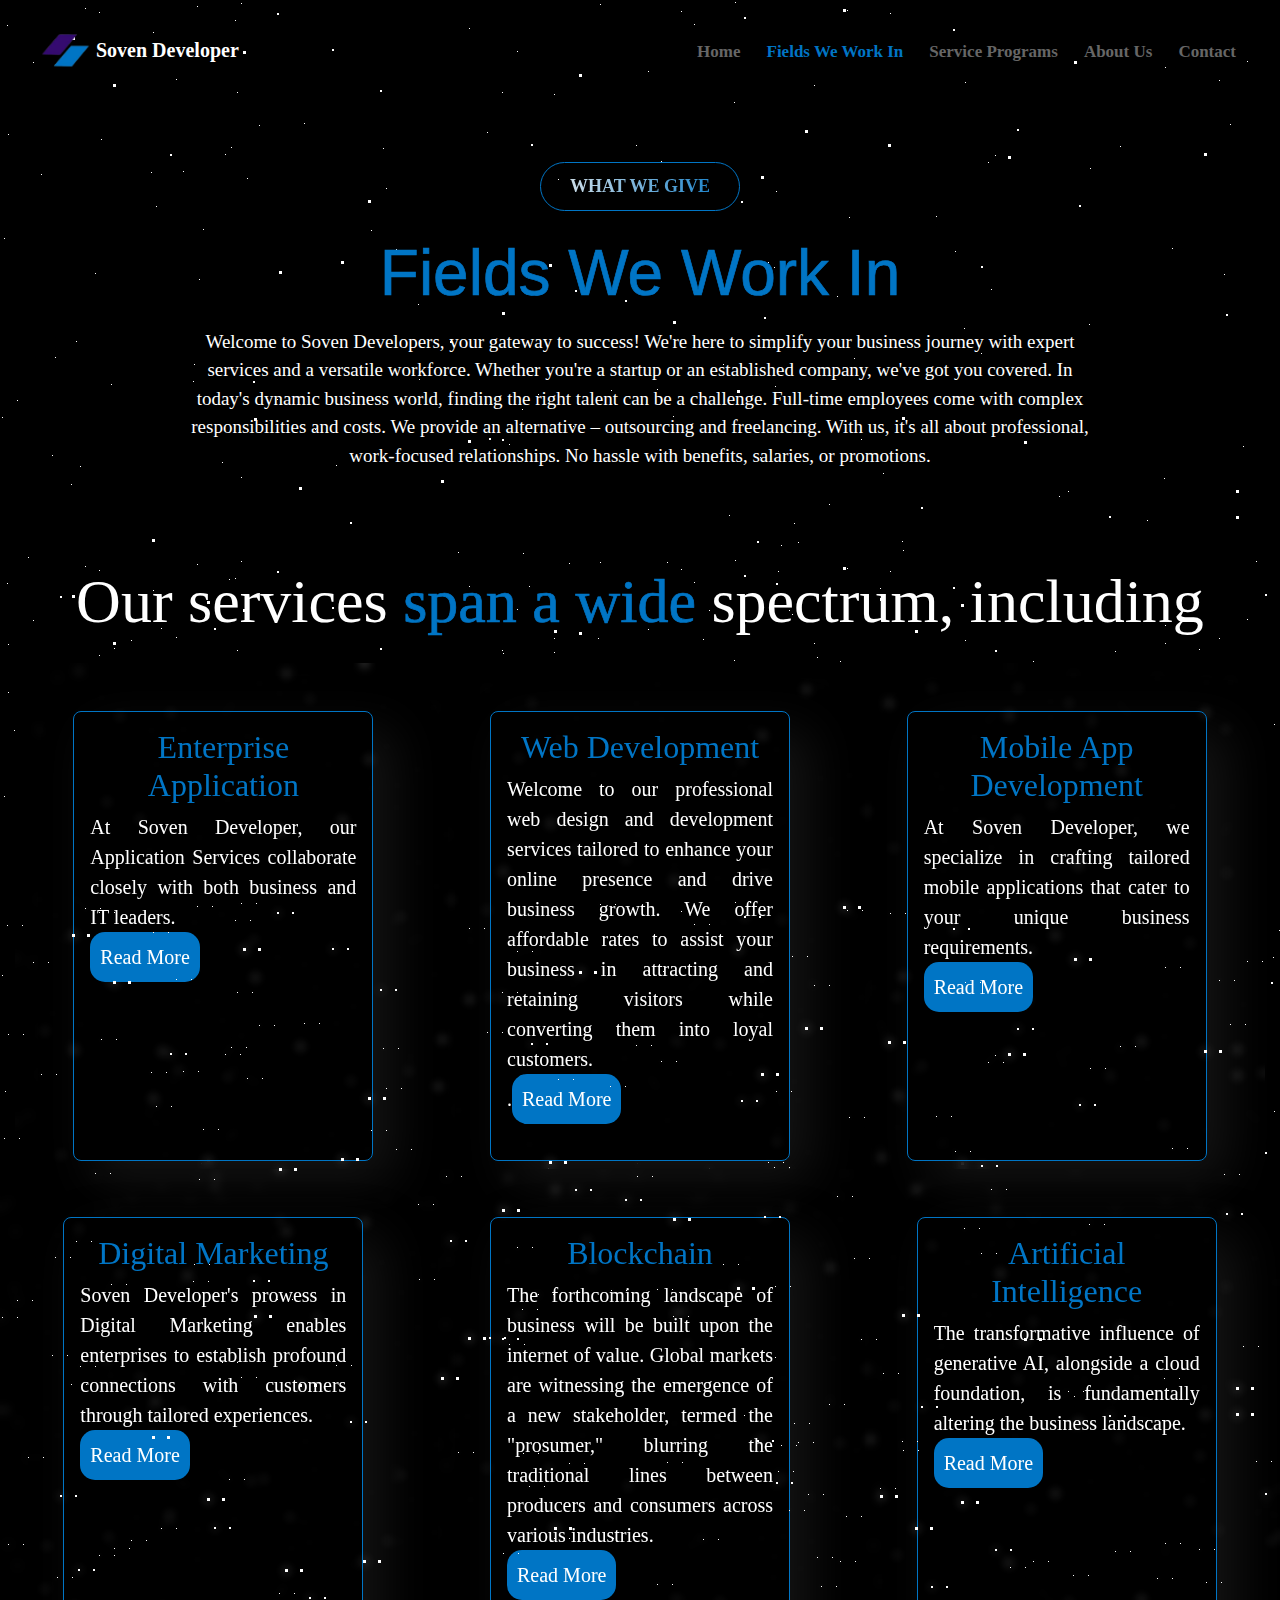
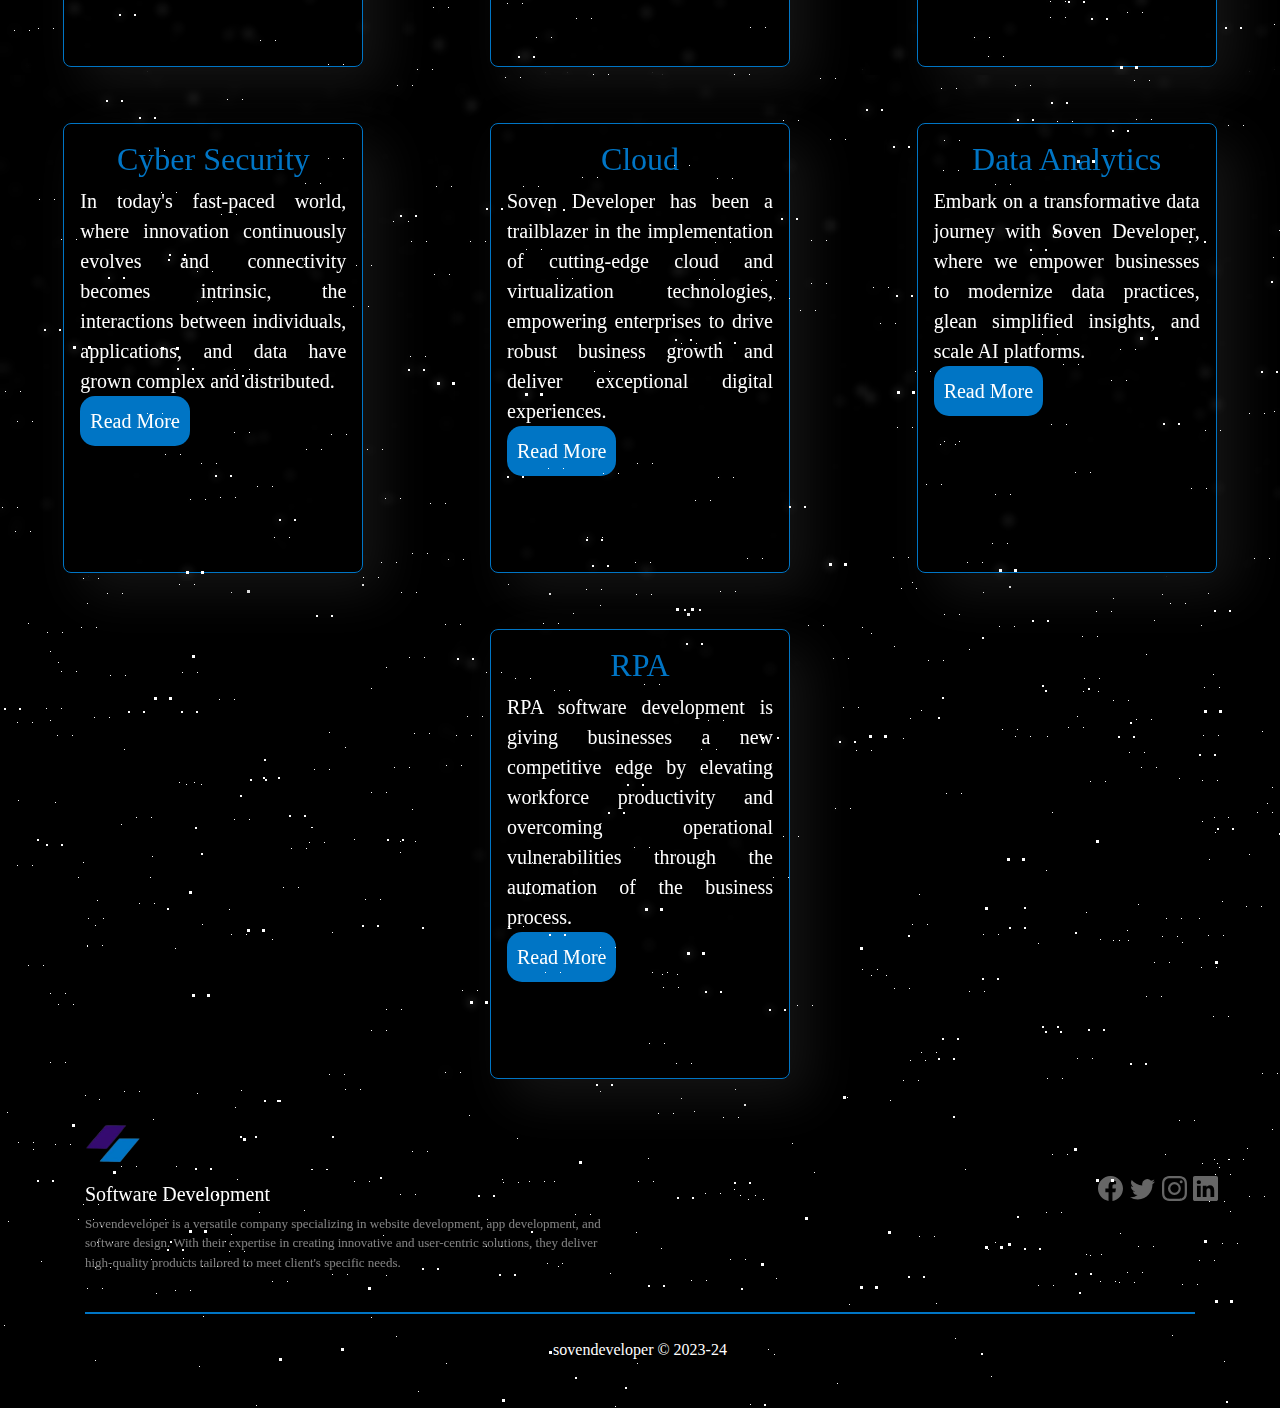
<file: services.html>
﻿<!DOCTYPE html>
<html lang="en">

<head>
    <meta charset="UTF-8">
    <meta http-equiv="X-UA-Compatible" content="IE=edge">
    <meta name="viewport" content="width=device-width, initial-scale=1.0">
    <link rel="stylesheet" href="css/bootstrap.min.css">
    <link rel="icon" type="images/x-icon" href="img/logo.png" />
    <script src="js/bootstrap.bundle.min.js"></script>
    <script src="js/jquery.slim.min.js"></script>
    <script src="js/bootstrap.bundle2.min.js"></script>
    <link rel="stylesheet" href="style.css">
    <link rel="stylesheet" href="stars.css">
    <script src="script.js"></script>
    <link href="https://db.onlinewebfonts.com/c/8f2a9d487bbbc60974cd132fc3a63862?family=Aeonik+Regular" rel="stylesheet">
    <title>Our Services</title>
</head>

<body>
    <div id='stars'></div>
    <div id='stars2'></div>
    <div id='stars3'></div>
    <div class="container-fluid mt-2">
        <nav class="navbar navbar-expand-lg navbar-dark">
            <a class='navbar-brand' href='index.html'>
                <img src="img/logo.png" style="width: 50px; height: 50px !important;" class="d-inline-block align-center" alt=""> Soven Developer
            </a>
            <button class="navbar-toggler" type="button" data-toggle="collapse" data-target="#navbarNav"
                aria-controls="navbarNav" aria-expanded="false" aria-label="Toggle navigation">
                <span class="navbar-toggler-icon"></span>
            </button>
            <div class="collapse navbar-collapse" id="navbarNav">
                <ul id="menu" class="navbar-nav ml-auto text-center">
                    <li class="nav-item ">
                        <a class="" href='index.html' >Home</a>
                    </li>
                    <li class="nav-item">
                        <a class="" href='services.html' id='th'>Fields We Work In</a>
                    </li>
                    <li class="nav-item">
                        <a class="" href='outsourcing.html' > Service Programs</a>
                    </li>
                    <li class="nav-item">
                        <a class="" href='aboutus.html'>About Us</a>
                    </li>
                    <li class="nav-item">
                        <a class="" href='contact.html'>Contact</a>
                    </li>
                </ul>
            </div>
        </nav>
    </div>

    <div class="container-fluid mt-5 mb-5">
        <div class="row justify-content-center">
            <div class="col-12 col-md-9 p-4"> <center class="ghj">
                <div class="btn-1  text-white"
                    style="border: #0075C5 solid 1px; width:200px">WHAT WE GIVE</div></center><br>
                <h1 class="text-center"
                                style="font-size: 64px; font-family: Arial, Helvetica, sans-serif; color: #0075C5;
                                -webkit-text-stroke-width: 0.7px; 
                                ">Fields We Work In
                            </h1>
                <p class="mt-3 text-white text-center" style="font-size: 19px;">
                    Welcome to Soven Developers, your gateway to success! We're here to simplify your business journey
                    with expert services and a versatile workforce. Whether you're a startup or an established company,
                    we've got you covered. In today's dynamic business world, finding the right talent can be a
                    challenge. Full-time employees come with complex responsibilities and costs. We provide an
                    alternative – outsourcing and freelancing. With us, it's all about professional, work-focused
                    relationships. No hassle with benefits, salaries, or promotions.
                </p>
            </div>
        </div>
    </div>

    <div id='stars'></div>
    <div id='stars2'></div>
    <div id='stars3'></div>
    <div class="container-fluid">
        <div class="row justify-content-center">
    
        </div>
    </div>
    <div class="container-fluid ">
        <div class="row justify-content-center ">
            <div class="col-12 mb-3">
                <h1 class="text-center" style="font-size: 62px; color: #fff;">Our services <span style="color: #0075C5;
                    -webkit-text-stroke-width: 0.7px; 
                    ">span a wide</span> spectrum, including</h1>
            </div></div>
            
<div class="services-list ">
    <center>
    <section class="row justify-content-center m-0">
  <!-- Service 1 --><div class="col-6 col-md-4 mb-2 mt-md-5">
    <div class="bks p-3" style="height:450px; width:300px" style="backdrop-filter:blur(5px)">
  <div class="service">
    <h2 class="service-title">Enterprise Application</h2>
    <p class="excerpt">At Soven Developer, our Application Services collaborate closely with both business and IT leaders.
        <br> <button class="read-more-btn" data-service="service1">Read More</button></p>
  </div></div></div><div class="col-6 col-md-4 mb-2 mt-md-5">
    <div class="bks p-3" style="height:450px; width:300px">
  <div class="service">
    <h2 class="service-title">Web Development</h2>
    <p class="excerpt">Welcome to our professional web design and development services tailored to enhance your online presence and drive business growth. We offer affordable rates to assist your business in attracting and retaining visitors while converting them into loyal customers. <br>.<button class="read-more-btn" data-service="service2">Read More</button></p>
  </div></div></div>
  <div class="col-6 col-md-4 mb-2 mt-md-5">
    <div class="bks p-3" style="height:450px; width:300px">
  <div class="service">
    <h2 class="service-title">Mobile App Development</h2>
    <p class="excerpt">At Soven Developer, we specialize in crafting tailored mobile applications that cater to your unique business requirements.  <br><button class="read-more-btn" data-service="service3">Read More</button></p> </div>
  </div></div></div></section></center>
<center>
  <section class="row justify-content-center" style="backdrop-filter:blur(5px)">
    <div class="col-6 col-md-4 mb-2 mt-md-5">
        <div class="bks p-3" style="height:450px; width:300px" >
            <div class="service">
    <h2 class="service-title">Digital Marketing</h2>
    <p class="excerpt">Soven Developer's prowess in Digital Marketing enables enterprises to establish profound connections with customers through tailored experiences.<br><button class="read-more-btn" data-service="service4">Read More</button></p>
</div> </div></div><div class="col-6 col-md-4 mb-2 mt-md-5">
        <div class="bks p-3" style="height:450px; width:300px">
            <div class="service">
    <h2 class="service-title">Blockchain </h2>
    <p class="excerpt">The forthcoming landscape of business will be built upon the internet of value. Global markets are witnessing the emergence of a new stakeholder, termed the "prosumer," blurring the traditional lines between producers and consumers across various industries.<br><button class="read-more-btn" data-service="service5">Read More</button></p>
</div></div></div>
        <div class="col-6 col-md-4 mb-2 mt-md-5">
        <div class="bks p-3" style="height:450px; width:300px"> 
            <div class="service">
    <h2 class="service-title">Artificial Intelligence</h2>
    <p class="excerpt">The transformative influence of generative AI, alongside a cloud foundation, is fundamentally altering the business landscape. <br><button class="read-more-btn" data-service="service6">Read More</button></p> 
</div></div></section></center>
<center>
<section class="row justify-content-center" style="backdrop-filter:blur(5px)">
        <div class="col-6 col-md-4 mb-2 mt-md-5">
        <div class="bks p-3" style="height:450px; width:300px"> <div class="service">
    <h2 class="service-title">Cyber Security</h2>
    <p class="excerpt">In today's fast-paced world, where innovation continuously evolves and connectivity becomes intrinsic, the interactions between individuals, applications, and data have grown complex and distributed. <br><button class="read-more-btn" data-service="service7">Read More</button></p> </div>
        </div></div><div class="col-6 col-md-4 mb-2 mt-md-5">
        <div class="bks p-3" style="height:450px; width:300px"><div class="service">
    <h2 class="service-title">Cloud</h2>
    <p class="excerpt">Soven Developer has been a trailblazer in the implementation of cutting-edge cloud and virtualization technologies, empowering enterprises to drive robust business growth and deliver exceptional digital experiences.<br><button class="read-more-btn" data-service="service8">Read More</button></p></div>
        </div></div><div class="col-6 col-md-4 mb-2 mt-md-5">
        <div class="bks p-3" style="height:450px; width:300px"><div class="service">
    <h2 class="service-title">Data Analytics</h2>
    <p class="excerpt">Embark on a transformative data journey with Soven Developer, where we empower businesses to modernize data practices, glean simplified insights, and scale AI platforms.
      <br><button class="read-more-btn" data-service="service9">Read More</button></p>       </div>
</div></div></section></center>
    </div></div><center><div class="col-6 col-md-4 mb-2 mt-md-5" style="backdrop-filter:blur(5px)">
    <div class="bks p-3" style="height:450px; width:300px"style="backdrop-filter:blur(5px)"> <div class="service" style="backdrop-filter:blur(5px)">
    <h2 class="service-title">RPA </h2>
    <p class="excerpt" style="backdrop-filter:blur(5px)">RPA software development is giving businesses a new competitive edge by
      elevating workforce productivity and overcoming operational vulnerabilities
      through the automation of the business process.<br>
       <button class="read-more-btn" data-service="service10">Read More</button></p>
  </div></div></div></center>
</div>
<div id='stars'></div>
<div id='stars2'></div>
<div id='stars3'></div>
<!-- Popup for detailed service information -->
<div class="popup" id="service-popup">
  <div class="popup-content">
    <span class="close-btn">&times;</span>
    <h2 class="service-title"></h2>
    <div class="service-details">
      
      <!-- Detailed service information will be populated here -->
    </div>
    <button class="view-less-btn">View Less</button>
  </div>
</div>

    <div class="container-fluid" id="footer">
        <footer class="text-light text-center text-md-left">
            <div class="container">
                <div class="row mt-4 justify-content-md-between justify-content-center">
                    <div class="col-12 col-md-6 pb-4">
                        <div class="">
                            <img src="img/logo.png" class="img-fluid" width="57" alt="">
                        </div>
                        <h5 class="mt-2 text-white">
                            Software Development
                        </h5>
                        <p style="font-size: 13px;" class="text-white-50">Sovendeveloper is a versatile company specializing in website
                            development, app development, and software design. With their expertise in creating
                            innovative and user-centric solutions, they deliver high-quality products tailored to meet
                            client's specific needs.</p>
                    </div>
                    <div class="col-12 col-md-4 mb-4 mr-3">
                        <div class="row justify-content-md-end justify-content-center mt-md-5 ">
                            <div class="col-1"><a href="#" class="d-block px-3"><svg xmlns="http://www.w3.org/2000/svg"
                                        width="25" height="25" fill="currentColor" class="bi bi-facebook"
                                        viewBox="0 0 16 16">
                                        <path
                                            d="M16 8.049c0-4.446-3.582-8.05-8-8.05C3.58 0-.002 3.603-.002 8.05c0 4.017 2.926 7.347 6.75 7.951v-5.625h-2.03V8.05H6.75V6.275c0-2.017 1.195-3.131 3.022-3.131.876 0 1.791.157 1.791.157v1.98h-1.009c-.993 0-1.303.621-1.303 1.258v1.51h2.218l-.354 2.326H9.25V16c3.824-.604 6.75-3.934 6.75-7.951" />
                                    </svg></a></div>
                            <div class="col-1"><a href="#" class="d-block px-3"><svg xmlns="http://www.w3.org/2000/svg"
                                        width="25" height="25" fill="currentColor" class="bi bi-twitter"
                                        viewBox="0 0 16 16">
                                        <path
                                            d="M5.026 15c6.038 0 9.341-5.003 9.341-9.334 0-.14 0-.282-.006-.422A6.685 6.685 0 0 0 16 3.542a6.658 6.658 0 0 1-1.889.518 3.301 3.301 0 0 0 1.447-1.817 6.533 6.533 0 0 1-2.087.793A3.286 3.286 0 0 0 7.875 6.03a9.325 9.325 0 0 1-6.767-3.429 3.289 3.289 0 0 0 1.018 4.382A3.323 3.323 0 0 1 .64 6.575v.045a3.288 3.288 0 0 0 2.632 3.218 3.203 3.203 0 0 1-.865.115 3.23 3.23 0 0 1-.614-.057 3.283 3.283 0 0 0 3.067 2.277A6.588 6.588 0 0 1 .78 13.58a6.32 6.32 0 0 1-.78-.045A9.344 9.344 0 0 0 5.026 15" />
                                    </svg></a></div>
                            <div class="col-1"><a href="#" class="d-block px-3"><svg xmlns="http://www.w3.org/2000/svg"
                                        width="25" height="25" fill="currentColor" class="bi bi-instagram"
                                        viewBox="0 0 16 16">
                                        <path
                                            d="M8 0C5.829 0 5.556.01 4.703.048 3.85.088 3.269.222 2.76.42a3.917 3.917 0 0 0-1.417.923A3.927 3.927 0 0 0 .42 2.76C.222 3.268.087 3.85.048 4.7.01 5.555 0 5.827 0 8.001c0 2.172.01 2.444.048 3.297.04.852.174 1.433.372 1.942.205.526.478.972.923 1.417.444.445.89.719 1.416.923.51.198 1.09.333 1.942.372C5.555 15.99 5.827 16 8 16s2.444-.01 3.298-.048c.851-.04 1.434-.174 1.943-.372a3.916 3.916 0 0 0 1.416-.923c.445-.445.718-.891.923-1.417.197-.509.332-1.09.372-1.942C15.99 10.445 16 10.173 16 8s-.01-2.445-.048-3.299c-.04-.851-.175-1.433-.372-1.941a3.926 3.926 0 0 0-.923-1.417A3.911 3.911 0 0 0 13.24.42c-.51-.198-1.092-.333-1.943-.372C10.443.01 10.172 0 7.998 0h.003zm-.717 1.442h.718c2.136 0 2.389.007 3.232.046.78.035 1.204.166 1.486.275.373.145.64.319.92.599.28.28.453.546.598.92.11.281.24.705.275 1.485.039.843.047 1.096.047 3.231s-.008 2.389-.047 3.232c-.035.78-.166 1.203-.275 1.485a2.47 2.47 0 0 1-.599.919c-.28.28-.546.453-.92.598-.28.11-.704.24-1.485.276-.843.038-1.096.047-3.232.047s-2.39-.009-3.233-.047c-.78-.036-1.203-.166-1.485-.276a2.478 2.478 0 0 1-.92-.598 2.48 2.48 0 0 1-.6-.92c-.109-.281-.24-.705-.275-1.485-.038-.843-.046-1.096-.046-3.233 0-2.136.008-2.388.046-3.231.036-.78.166-1.204.276-1.486.145-.373.319-.64.599-.92.28-.28.546-.453.92-.598.282-.11.705-.24 1.485-.276.738-.034 1.024-.044 2.515-.045v.002zm4.988 1.328a.96.96 0 1 0 0 1.92.96.96 0 0 0 0-1.92zm-4.27 1.122a4.109 4.109 0 1 0 0 8.217 4.109 4.109 0 0 0 0-8.217zm0 1.441a2.667 2.667 0 1 1 0 5.334 2.667 2.667 0 0 1 0-5.334" />
                                    </svg></a></div>
                            <div class="col-1"> <a href="#" class="d-block px-3"><svg xmlns="http://www.w3.org/2000/svg"
                                        width="25" height="25" fill="currentColor" class="bi bi-linkedin"
                                        viewBox="0 0 16 16">
                                        <path
                                            d="M0 1.146C0 .513.526 0 1.175 0h13.65C15.474 0 16 .513 16 1.146v13.708c0 .633-.526 1.146-1.175 1.146H1.175C.526 16 0 15.487 0 14.854V1.146zm4.943 12.248V6.169H2.542v7.225h2.401m-1.2-8.212c.837 0 1.358-.554 1.358-1.248-.015-.709-.52-1.248-1.342-1.248-.822 0-1.359.54-1.359 1.248 0 .694.521 1.248 1.327 1.248h.016zm4.908 8.212V9.359c0-.216.016-.432.08-.586.173-.431.568-.878 1.232-.878.869 0 1.216.662 1.216 1.634v3.865h2.401V9.25c0-2.22-1.184-3.252-2.764-3.252-1.274 0-1.845.7-2.165 1.193v.025h-.016a5.54 5.54 0 0 1 .016-.025V6.169h-2.4c.03.678 0 7.225 0 7.225h2.4" />
                                    </svg></a></div>
                        </div>
                    </div>
                </div>

                <p class="text-center py-4 text-white" style="font-size: 16px; border-top: #0075C5 2px solid;">
                    sovendeveloper © 2023-24
                </p>
            </div>
        </footer>
        <div id='stars'></div>
        <div id='stars2'></div>
        <div id='stars3'></div>
    </div>
</body>

</html>
</file>
<file: style.css>
@import url(https://db.onlinewebfonts.com/c/8f2a9d487bbbc60974cd132fc3a63862?family=Aeonik+Regular);



*
{
    margin:0;
    padding: 0;
    box-sizing: border-box;
}
body{
    background: #000;
    font-family: "Aeonik Regular" !important;}
.box{box-sizing: border-box}
body {font-family: Verdana, sans-serif; margin:0}

/* Slideshow container */
.slideshow-container {
  position: relative;
  opacity: 0.7;
  width:800px;
  display:block;
  margin: auto;
}
.popup {
  display: none;
  position: fixed;
  top: 0;
  left: 0;
  width: 100%;
  height: 100%;
  background: rgba(0, 0, 0, 0.8);
  justify-content: center;
  align-items: center;
}
.service-title, .item-title{
  color:#0075C5;
  
}
.excerpt{
  color:white;
}
.services-list,.items-list{
  backdrop-filter: blur(5px);

}
.ser-des, .item-des,.excerpt,.ser-car{
  text-align: justify;
}

.view-less-btn{
  background-color: #0075C5;
  border-radius: 15px;
  padding:10px;
  color:white;
  border-width: 0px;
}
.read-more-btn{
  background-color: #0075C5;
  border-radius: 15px;
  padding:10px;
  color:white;
  border-width: 0px;
}

.popup-content {
  background: whitesmoke;
  padding: 20px;
  max-width: 80%;
  max-height: 80%;
  overflow-y: auto;
  position: relative;
}

.service,.items {
  margin-bottom: 20px;
}

.close-btn {
  position: absolute;
  top: 10px;
  right: 10px;
  cursor: pointer;
}

/* Additional styles for service details */
.service-details, .item-details, img {
  max-width: 100%;
  height: auto;
}
/* Styling for the popup and other elements */
/* Ensure to include your own CSS styles for better UI/UX */
.popup1 {
    display: none;
    position: fixed;
    top: 50%;
    left: 50%;
    transform: translate(-50%, -50%);
    background-color: white;
    padding: 20px;
    border: 1px solid #ccc;
    z-index: 9999;
}

.popup1-content {
    text-align: center;
}

.close1-btn {
    float: right;
    cursor: pointer;
}

.view-less1-btn {
    margin-top: 15px;
}


/* Slides */
.mySlides {
  display: none;
  padding: 80px;
  text-align: center;
}

/* Next & previous buttons */
.prev, .next {
  cursor: pointer;
  position: absolute;
  top: 50%;
  width: auto;
  margin-top: -30px;
  padding: 16px;
  color: white;
  opacity: 1;
  font-weight: bold;
  font-size: 20px;
  border-radius: 0 3px 3px 0;
  user-select: none;
}

/* Position the "next button" to the right */
.next {
  position: absolute;
  right: 0;
  border-radius: 3px 0 0 3px;
}

/* On hover, add a black background color with a little bit see-through */
.prev:hover, .next:hover {
  background-color: rgba(0,0,0,0.8);
  color: white;
}
/* The dot/bullet/indicator container */
.dot-container {
    text-align: center;
    padding: 20px;
    width:800px;
    display: block;
    margin: auto;
    background: linear-gradient(to right, darkblue, black, darkblue,);
  }

/* The dots/bullets/indicators */
.dot {
  cursor: pointer;
  height: 15px;
  width: 15px;
  margin: 0 2px;
  background-color: #bbb;
  border-radius: 50%;
  display: inline-block;
  transition: background-color 0.6s ease;
}

/* Add a background color to the active dot/circle */
.active, .dot:hover {
  background-color: #717171;
}

/* Add an italic font style to all quotes */
q {font-style: italic;}

/* Add a blue color to the author */
.author {color: cornflowerblue;}

.background{
    height: 90vh;
}

.hr{
    margin-top: 10px;
    background: #000;
    height: 2px;
    width: 10%;
    /* border: 1px solid #000; */
    transition: 0.3s;
}
.hr:hover
{
    background: #350B71;
    width: 80%;
}
a{
    color: #666;
    font-size: 17px;
    font-weight: bolder;
    padding: 10px;
}
a:hover
{
    text-decoration: none;
    color: #0075C5;
}
#mainText
{
    margin-top: 10px;
}
#menu
{
    margin: 0 ;
}
#menu li{
    display: inline-block;
    padding: 3px;
}
h1{
    color: #fff;
}
.text-color {
    color: #fff
}

.carousel-item img {
    height: 400px
}
.c6b{
    background: #222;
    border-radius: 10px;
}

.cbt{
    color: #0075C5;
}
#cimg:hover img{
    transform: scale(0.9);
    transition: all 1s;
}
#cbox{
    border: #0075C5 solid 1px;
    border-radius: 10px;
}

.ncbg{
    background: #111;
}

.ncd{
    margin-top: 100px;
}

#th{
    color: #0075C5;
}
.ch{
    color: #444;
}
.vf{
    background: #333;
    border-radius: 10px;
}
.ch:hover{
    color: #0075C5;
    margin-left: 10px;
    transition: all 1s;
}

.clr{
    color: #444;
}

.logoi{
    width: 150px;
}
.logoi2{
    width: 70px;
    border: #0075C5 solid 1px;
}

/* signin page */

.divider:after,
.divider:before {
content: "";
flex: 1;
height: 1px;
background: #eee;
}
.h-custom {
height: calc(100% - 73px);
}
@media (max-width: 450px) {
.h-custom {
height: 100%;
}
}

/* project page */
.sec3{
  margin-top: 15px !important;
  padding:15px !important;
margin-left:60px  !important;
}
.bks{
    border: 1px solid #0075C5;
    background: rgba(0,0,0,0.1);
    border-radius: 8px;
    font-size: 20px;
    height: 250px;
    box-shadow: 20px 20px 50px rgba(56, 56, 56, 0.349);

}
.ghj a:hover{
    background: #0075C5;
    color: #fff;
}
.btn-1{
  width:150px;
  border-width: 1px;
  background: -webkit-linear-gradient(left, #eee , #0075C5 );
  -webkit-background-clip: text;
  -webkit-text-fill-color: transparent;
  border-radius:30px;
  font-weight: bold;
padding:10px;
font-size: 2vh;
text-align: center;
padding-left: 20px;
padding-right: 20px;;
}
.glow{
    background-color: 1px solid rgb(112 0 255 / 0.7);
    height: 100px;
    width: 100px;
    filter: blur(120px);
    position: absolute;
    top: 70px;
    left: 100px;
    z-index: -10;
}

.tkl{
    /* font-size: 100px;  */
    background: #888; 
    border-radius:50%; 
    margin: 15px;
    padding: 10px;
}


#section_2 {
	background: linear-gradient(-45deg, #23a5d5cb, #000, #23a5d593,#000);
	background-size: 600% 600%;
	animation: gradient 15s ease infinite;
}

@keyframes gradient {
	0% {
		background-position: 0% 50%;
	}
	50% {
		background-position: 100% 50%;
	}
	100% {
		background-position: 0% 50%;
	}
}



.body-background {
    isolation: isolate;
    position: absolute;
    filter: blur(7vh);
    z-index: -1;
    top: 50%; 
    left: 50%;
    transform: translate(-50%, -50%); 
  }
  
  .circle {
    border-radius: 50%;
    mix-blend-mode: screen;
    position: absolute;
    top: 50%; 
    left: 50%;
    transform: translate(-50%, -50%); 
  }
  
  .circle-1 {
    width: 40vh;
    height: 40vh;
    background: purple;
    animation: 6s move-circle-1 linear infinite;
    top: 4%; 
    left: 10%;
    transform: translate(-50%, -50%); 
    filter: blur(8vh);

  }
  
  .circle-2 {
    width: 30vh;
    height: 30vh;
    background: darkblue;
    animation: 5s move-circle-2 linear infinite;
    top: 40%; 
    left: 50%;
    transform: translate(-50%, -50%); 
    filter: blur(8vh);
  }
  
  .circle-3 {
    width: 70vh;
    height: 70vh;
    background: indigo;
    animation: 15s move-circle-3 linear infinite;
    top: 40%; 
    left: 35%;
    transform: translate(-50%, -50%); 
    filter: blur(8vh);
  }
  
  .circle-4 {
    width: 100vh;
    height: 100vh;
    background: midnightblue;
    animation: 8s move-circle-4 linear infinite;
    left: 80%;
    top: 20%;
    filter: blur(15vh);
  }
  
  .content {
    text-align: center;
  }
  
  .pane {
    box-shadow: 20px 20px 50px rgba(56, 56, 56, 0.349);
    border-radius: 15px;
    border-top:1px solid rgba(255,255,255,0.2);
    border-left:1px solid rgba(255,255,255,0.2);
    backdrop-filter: blur(5px);
    background-color: rgba(7,7,7,0.1);
    transform-style: preserve-3d;
    transform: perspective(800px)
  }
  
  @keyframes move-circle-1 {

    0%{
      transform:rotate(0deg)
                translate(-15vh)
                rotate(0deg);
    }
    100%{
      transform:rotate(360deg)
                translate(-15vh)
                rotate(-360deg);
    }
  }
  
  @keyframes move-circle-2 {
    0%{
      transform:rotate(0deg)
                translate(-5vh)
                rotate(0deg);
    }
    100%{
      transform:rotate(-360deg)
                translate(-5vh)
                rotate(360deg);
    }
  }
  
  
  @keyframes move-circle-3 {
    0%{
      transform:rotate(0deg)
                translate(-5vh)
                rotate(0deg);
    }
    100%{
      transform:rotate(360deg)
                translate(-5vh)
                rotate(-360deg);
    }
  }
  
  @keyframes move-circle-4 {
    0%{
      transform:rotate(0deg)
                translate(-10vh)
                rotate(0deg);
    }
    100%{
      transform:rotate(-360deg)
                translate(-10vh)
                rotate(360deg);
    }
  }
  
    nav {    
  display: block;
  text-align: center;
}

.nav ul {
  display: none;
  position: absolute;
  top: 0;
  left: 100%;
  list-style: none;
  margin: 0;
  padding: 0;
  z-index: 1;
  min-width: 150px; /* Adjust width as needed */
}

.nav ul ul {
  top: 0;
  left: 100%;
}

.nav > li {
  position: relative;
  display: block;
  text-align: right; /* Align items to the left */
}

.nav a {
  display: block;
  padding: 10px;
  text-decoration: none;
}

.nav ul ul a {
  padding: 8px 20px;
}

.nav a:hover {
}

.nav li:hover > ul {
  display: block;
}




.nav{  
  vertical-align: top; 
      
  border-radius:6px;
}
.nav li {
  position: relative;
}
.nav > li { 
  float: right; 
  margin-right: 1px; 
} 
.nav > li > a { 
  margin-bottom: 1px;
}
.nav > li:hover, 
.nav > li:hover > a { 
}
.nav li:hover > a { 
}
.nav > li:first-child { 
  border-radius: 4px 0 0 4px;
} 
.nav > li:first-child > a { 
  border-radius: 4px 0 0 0;
}
.nav > li:last-child { 
  border-radius: 0 0 4px 0; 
  margin-right: 0;
} 
.nav > li:last-child > a { 
  border-radius: 0 4px 0 0;
}

.nav > li:hover > ul {
  right: auto;
  margin-top: 5px;
  min-width: 100%;
}
.nav > li li:hover > ul { 
  left: 100%;
  margin-left: 1px;
  top: -1px;
}
/* arrow hover styling */
.nav > li > a:first-child:nth-last-child(2):before { 
}
.nav > li:hover > a:first-child:nth-last-child(2):before {
  border: 5px solid transparent; 
  margin-top:-5px
}
.nav li li > a:first-child:nth-last-child(2):before {  
  margin-top: -5px
}
.nav li li:hover > a:first-child:nth-last-child(2):before {
  border: 5px solid transparent; 
  right: 10px; 
}
.nav li li a { 
  margin-top: 1px;
}.nav li a:first-child:nth-last-child(2):before { 
  content: ""; 
  position: absolute; 
  height: 0; 
  width: 0; 
  border: 5px solid transparent; 
  top: 50% ;
  right:5px;  
 }
</file>
<file: stars.css>
#stars {
  width: 1px;
  height: 1px;
  background: transparent;
  box-shadow: 1510px 5875px #FFF , 1443px 832px #FFF , 576px 718px #FFF , 1068px 491px #FFF , 1129px 1452px #FFF , 5px 1091px #FFF , 638px 1881px #FFF , 1688px 844px #FFF , 1316px 368px #FFF , 309px 1542px #FFF , 83px 1278px #FFF , 1164px 478px #FFF , 1725px 806px #FFF , 1433px 724px #FFF , 229px 1951px #FFF , 371px 1730px #FFF , 505px 777px #FFF , 401px 1292px #FFF , 311px 1869px #FFF , 1768px 97px #FFF , 1692px 1844px #FFF , 446px 1465px #FFF , 1068px 1427px #FFF , 1046px 1912px #FFF , 1384px 933px #FFF , 1050px 717px #FFF , 1465px 1925px #FFF , 1678px 1258px #FFF , 964px 328px #FFF , 1555px 1031px #FFF , 983px 1634px #FFF , 1274px 724px #FFF , 1739px 1168px #FFF , 1199px 649px #FFF , 1868px 1950px #FFF , 1377px 527px #FFF , 720px 1291px #FFF , 291px 1548px #FFF , 1254px 1258px #FFF , 644px 1384px #FFF , 1900px 1419px #FFF , 386px 188px #FFF , 1777px 1744px #FFF , 965px 82px #FFF , 526px 949px #FFF , 231px 147px #FFF , 1530px 1287px #FFF , 385px 1198px #FFF , 587px 1237px #FFF , 1767px 1636px #FFF , 883px 473px #FFF , 830px 839px #FFF , 28px 1665px #FFF , 1052px 1854px #FFF , 794px 523px #FFF , 1853px 1022px #FFF , 943px 870px #FFF , 1769px 1227px #FFF , 1794px 1316px #FFF , 1773px 1898px #FFF , 1492px 1185px #FFF , 410px 1056px #FFF , 750px 727px #FFF , 235px 20px #FFF , 329px 1774px #FFF , 1170px 1303px #FFF , 1205px 1130px #FFF , 76px 341px #FFF , 1911px 131px #FFF , 1973px 1613px #FFF , 61px 1371px #FFF , 277px 399px #FFF , 1165px 995px #FFF , 893px 1257px #FFF , 1325px 283px #FFF , 523px 886px #FFF , 673px 416px #FFF , 1791px 489px #FFF , 1512px 891px #FFF , 227px 799px #FFF , 241px 3px #FFF , 1980px 75px #FFF , 17px 1422px #FFF , 988px 756px #FFF , 136px 1517px #FFF , 1665px 536px #FFF , 676px 1763px #FFF , 221px 914px #FFF , 283px 1587px #FFF , 1841px 453px #FFF , 94px 1417px #FFF , 573px 426px #FFF , 1583px 1307px #FFF , 1977px 991px #FFF , 808px 594px #FFF , 634px 1547px #FFF , 328px 764px #FFF , 193px 381px #FFF , 600px 4px #FFF , 509px 444px #FFF , 1565px 104px #FFF , 1303px 788px #FFF , 304px 964px #FFF , 28px 557px #FFF , 486px 1372px #FFF , 1771px 1685px #FFF , 861px 439px #FFF , 1732px 293px #FFF , 1047px 1778px #FFF , 1771px 1824px #FFF , 131px 640px #FFF , 354px 1881px #FFF , 903px 1780px #FFF , 1822px 1417px #FFF , 944px 1141px #FFF , 774px 998px #FFF , 1467px 1606px #FFF , 445px 1324px #FFF , 1760px 1784px #FFF , 610px 186px #FFF , 1917px 252px #FFF , 1752px 1470px #FFF , 1924px 821px #FFF , 1213px 1716px #FFF , 1801px 387px #FFF , 219px 1399px #FFF , 1972px 766px #FFF , 1315px 818px #FFF , 345px 1789px #FFF , 190px 1199px #FFF , 663px 1687px #FFF , 1415px 65px #FFF , 778px 571px #FFF , 1082px 1336px #FFF , 871px 1675px #FFF , 797px 1705px #FFF , 1291px 1542px #FFF , 957px 930px #FFF , 1166px 1618px #FFF , 656px 1086px #FFF , 8px 134px #FFF , 974px 737px #FFF , 1951px 842px #FFF , 1204px 1387px #FFF , 903px 550px #FFF , 1447px 136px #FFF , 1700px 41px #FFF , 1201px 1667px #FFF , 1854px 1150px #FFF , 717px 878px #FFF , 988px 162px #FFF , 862px 1669px #FFF , 1994px 831px #FFF , 554px 94px #FFF , 636px 145px #FFF , 1429px 71px #FFF , 1413px 1625px #FFF , 1162px 1636px #FFF , 259px 125px #FFF , 417px 769px #FFF , 179px 1284px #FFF , 400px 1541px #FFF , 1735px 246px #FFF , 624px 1058px #FFF , 1673px 154px #FFF , 1803px 294px #FFF , 1214px 1859px #FFF , 1510px 1822px #FFF , 1900px 1524px #FFF , 304px 123px #FFF , 412px 1851px #FFF , 1403px 1669px #FFF , 1386px 790px #FFF , 419px 379px #FFF , 1949px 387px #FFF , 1840px 772px #FFF , 1381px 983px #FFF , 1456px 443px #FFF , 111px 384px #FFF , 1568px 1515px #FFF , 1974px 1500px #FFF , 1042px 1034px #FFF , 503px 1882px #FFF , 1293px 1168px #FFF , 1735px 478px #FFF , 1450px 301px #FFF , 1693px 816px #FFF , 1728px 1722px #FFF , 846px 616px #FFF , 1486px 1024px #FFF , 662px 1674px #FFF , 306px 1149px #FFF , 694px 24px #FFF , 220px 1197px #FFF , 1141px 1467px #FFF , 61px 939px #FFF , 1083px 1391px #FFF , 1926px 1899px #FFF , 1780px 1755px #FFF , 1120px 146px #FFF , 1120px 1049px #FFF , 1228px 1859px #FFF , 331px 1134px #FFF , 99px 12px #FFF , 353px 1006px #FFF , 179px 1482px #FFF , 1100px 1981px #FFF , 740px 1895px #FFF , 1298px 861px #FFF , 894px 1688px #FFF , 175px 1990px #FFF , 1224px 274px #FFF , 1632px 1911px #FFF , 833px 1358px #FFF , 1340px 1010px #FFF , 121px 1866px #FFF , 1690px 988px #FFF , 1799px 478px #FFF , 234px 1069px #FFF , 594px 1071px #FFF , 598px 638px #FFF , 1322px 1148px #FFF , 1051px 1124px #FFF , 735px 2px #FFF , 1927px 831px #FFF , 967px 1262px #FFF , 873px 987px #FFF , 1086px 1954px #FFF , 418px 304px #FFF , 71px 484px #FFF , 186px 1484px #FFF , 229px 579px #FFF , 1113px 1400px #FFF , 1552px 110px #FFF , 1057px 821px #FFF , 1531px 1248px #FFF , 1708px 929px #FFF , 414px 1433px #FFF , 80px 466px #FFF , 197px 971px #FFF , 386px 1709px #FFF , 202px 1966px #FFF , 50px 1693px #FFF , 783px 820px #FFF , 554px 1390px #FFF , 1146px 1696px #FFF , 1411px 1276px #FFF , 1363px 259px #FFF , 776px 191px #FFF , 648px 71px #FFF , 47px 1332px #FFF , 915px 1071px #FFF , 890px 13px #FFF , 1262px 1773px #FFF , 165px 1154px #FFF , 1754px 1576px #FFF , 1326px 304px #FFF , 234px 1519px #FFF , 363px 1277px #FFF , 1346px 1678px #FFF , 1504px 1146px #FFF , 715px 942px #FFF , 1965px 1828px #FFF , 515px 1378px #FFF , 944px 1314px #FFF , 658px 1813px #FFF , 1326px 1046px #FFF , 393px 921px #FFF , 701px 1449px #FFF , 1799px 1269px #FFF , 730px 1959px #FFF , 52px 455px #FFF , 1820px 1387px #FFF , 1730px 190px #FFF , 1579px 750px #FFF , 97px 1942px #FFF , 1611px 1222px #FFF , 371px 1492px #FFF , 1467px 1694px #FFF , 156px 1123px #FFF , 548px 1168px #FFF , 1774px 426px #FFF , 1273px 957px #FFF , 1147px 520px #FFF , 1202px 1863px #FFF , 734px 102px #FFF , 1742px 576px #FFF , 1677px 1966px #FFF , 798px 542px #FFF , 1835px 420px #FFF , 1952px 1942px #FFF , 1785px 1669px #FFF , 1902px 1777px #FFF , 409px 1357px #FFF , 156px 206px #FFF , 400px 1894px #FFF , 8px 644px #FFF , 941px 788px #FFF , 152px 1898px #FFF , 55px 357px #FFF , 1209px 1901px #FFF , 430px 1203px #FFF , 1625px 303px #FFF , 1420px 1885px #FFF , 912px 1624px #FFF , 1289px 829px #FFF , 1786px 873px #FFF , 1735px 1487px #FFF , 1291px 292px #FFF , 699px 979px #FFF , 1676px 739px #FFF , 1689px 1950px #FFF , 469px 28px #FFF , 1475px 498px #FFF , 110px 1375px #FFF , 1933px 1037px #FFF , 843px 1407px #FFF , 729px 515px #FFF , 57px 1435px #FFF , 1511px 83px #FFF , 1573px 1966px #FFF , 1778px 1210px #FFF , 547px 1963px #FFF , 1640px 1851px #FFF , 1454px 789px #FFF , 1767px 1871px #FFF , 1157px 678px #FFF , 657px 684px #FFF , 1677px 507px #FFF , 811px 983px #FFF , 260px 740px #FFF , 768px 262px #FFF , 57px 677px #FFF , 1507px 17px #FFF , 312px 1869px #FFF , 921px 1752px #FFF , 241px 477px #FFF , 1484px 1836px #FFF , 17px 1121px #FFF , 1792px 520px #FFF , 667px 562px #FFF , 1443px 1888px #FFF , 919px 1936px #FFF , 674px 865px #FFF , 1830px 1031px #FFF , 1038px 1985px #FFF , 1165px 67px #FFF , 1310px 1232px #FFF , 775px 386px #FFF , 1136px 819px #FFF , 1892px 1886px #FFF , 1893px 344px #FFF , 821px 686px #FFF , 1146px 936px #FFF , 381px 1262px #FFF , 58px 1704px #FFF , 1089px 324px #FFF , 470px 941px #FFF , 529px 586px #FFF , 748px 1899px #FFF , 880px 588px #FFF , 1274px 1111px #FFF , 1991px 140px #FFF , 1050px 701px #FFF , 944px 840px #FFF , 332px 1974px #FFF , 176px 79px #FFF , 225px 154px #FFF , 1462px 1579px #FFF , 462px 1690px #FFF , 1063px 1064px #FFF , 1850px 1632px #FFF , 336px 465px #FFF , 1256px 561px #FFF , 1154px 1662px #FFF , 1222px 1943px #FFF , 434px 974px #FFF , 1829px 1259px #FFF , 1876px 267px #FFF , 1257px 1512px #FFF , 1859px 826px #FFF , 854px 358px #FFF , 1002px 1429px #FFF , 1912px 1985px #FFF , 1420px 1170px #FFF , 1846px 1445px #FFF , 183px 171px #FFF , 969px 1691px #FFF , 538px 394px #FFF , 149px 850px #FFF , 582px 877px #FFF , 603px 1173px #FFF , 1850px 1976px #FFF , 820px 778px #FFF , 1552px 1698px #FFF , 1743px 778px #FFF , 1090px 168px #FFF , 1294px 1768px #FFF , 1907px 810px #FFF , 760px 457px #FFF , 723px 1817px #FFF , 139px 1603px #FFF , 1393px 654px #FFF , 723px 364px #FFF , 1852px 388px #FFF , 1653px 1925px #FFF , 87px 1645px #FFF , 573px 1655px #FFF , 1246px 1606px #FFF , 1836px 1016px #FFF , 197px 1001px #FFF , 1955px 1176px #FFF , 78px 1919px #FFF , 1059px 496px #FFF , 529px 1881px #FFF , 1540px 1018px #FFF , 1684px 1959px #FFF , 458px 552px #FFF , 446px 276px #FFF , 946px 1493px #FFF , 4px 238px #FFF , 1127px 1972px #FFF , 1354px 1750px #FFF , 517px 347px #FFF , 1368px 741px #FFF , 681px 11px #FFF , 150px 1919px #FFF , 705px 1893px #FFF , 1247px 61px #FFF , 1301px 1517px #FFF , 14px 730px #FFF , 1605px 1253px #FFF , 279px 693px #FFF , 897px 1127px #FFF , 1914px 874px #FFF , 1243px 446px #FFF , 274px 1237px #FFF , 38px 728px #FFF , 1736px 213px #FFF , 445px 1772px #FFF , 1203px 1435px #FFF , 95px 273px #FFF , 1809px 448px #FFF , 651px 1079px #FFF , 1806px 801px #FFF , 1134px 780px #FFF , 1416px 33px #FFF , 502px 92px #FFF , 448px 1259px #FFF , 41px 174px #FFF , 691px 987px #FFF , 517px 51px #FFF , 231px 1634px #FFF , 761px 980px #FFF , 1846px 1226px #FFF , 1400px 123px #FFF , 837px 296px #FFF , 234px 1132px #FFF , 1429px 543px #FFF , 397px 785px #FFF , 1119px 1982px #FFF , 1776px 1477px #FFF , 543px 1323px #FFF , 203px 229px #FFF , 467px 1416px #FFF , 99px 655px #FFF , 1326px 1410px #FFF , 657px 389px #FFF , 508px 1626px #FFF , 635px 1262px #FFF , 1852px 810px #FFF , 1215px 1874px #FFF , 1165px 643px #FFF , 995px 884px #FFF , 199px 279px #FFF , 247px 178px #FFF , 1714px 892px #FFF , 124px 1791px #FFF , 39px 899px #FFF , 1392px 1533px #FFF , 17px 1565px #FFF , 1324px 1927px #FFF , 709px 610px #FFF , 1983px 1924px #FFF , 1312px 1999px #FFF , 652px 1672px #FFF , 1279px 930px #FFF , 314px 1469px #FFF , 1800px 141px #FFF , 383px 148px #FFF , 789px 610px #FFF , 849px 217px #FFF , 1411px 94px #FFF , 1096px 1311px #FFF , 1862px 293px #FFF , 637px 1163px #FFF , 436px 886px #FFF , 1127px 712px #FFF , 901px 1288px #FFF , 1823px 1094px #FFF , 829px 504px #FFF , 1015px 785px #FFF , 1833px 1159px #FFF , 1917px 1946px #FFF , 926px 1184px #FFF , 995px 1194px #FFF , 147px 1113px #FFF , 1111px 1080px #FFF , 1381px 58px #FFF , 1077px 1758px #FFF , 1033px 661px #FFF , 367px 1149px #FFF , 1113px 1640px #FFF , 1507px 513px #FFF , 1879px 1833px #FFF , 1766px 973px #FFF , 1249px 1113px #FFF , 88px 1618px #FFF , 365px 1599px #FFF , 257px 1186px #FFF , 856px 1450px #FFF , 808px 1325px #FFF , 1219px 80px #FFF , 1230px 124px #FFF , 783px 1536px #FFF , 1249px 1896px #FFF , 940px 1144px #FFF , 1990px 302px #FFF , 1966px 264px #FFF , 194px 364px #FFF , 1090px 1481px #FFF , 708px 1420px #FFF , 569px 563px #FFF , 1073px 675px #FFF , 1699px 1283px #FFF , 1845px 355px #FFF , 1465px 941px #FFF , 1971px 1120px #FFF , 800px 1010px #FFF , 1663px 515px #FFF , 703px 639px #FFF , 747px 1258px #FFF , 840px 661px #FFF , 1206px 682px #FFF , 1514px 654px #FFF , 161px 892px #FFF , 522px 409px #FFF , 575px 1914px #FFF , 814px 85px #FFF , 695px 1200px #FFF , 1316px 863px #FFF , 1995px 1128px #FFF , 17px 400px #FFF , 371px 230px #FFF , 1182px 1984px #FFF , 1267px 1503px #FFF , 649px 1743px #FFF , 1417px 1051px #FFF , 1492px 189px #FFF , 1361px 1049px #FFF , 7px 25px #FFF , 910px 1760px #FFF , 83px 1904px #FFF , 33px 62px #FFF , 637px 276px #FFF , 1489px 1175px #FFF , 1522px 1133px #FFF , 1947px 1834px #FFF , 1179px 1820px #FFF , 1795px 1917px #FFF , 1172px 248px #FFF , 2px 417px #FFF , 1208px 1635px #FFF , 182px 1372px #FFF , 1452px 1362px #FFF , 433px 707px #FFF , 586px 1289px #FFF , 1115px 651px #FFF , 681px 1043px #FFF , 1494px 1803px #FFF , 1645px 1437px #FFF , 411px 941px #FFF , 1228px 825px #FFF , 1595px 1490px #FFF , 328px 858px #FFF , 1401px 1706px #FFF , 936px 216px #FFF , 999px 1326px #FFF , 50px 1762px #FFF , 1916px 949px #FFF , 237px 92px #FFF , 1202px 1480px #FFF , 161px 628px #FFF , 55px 1844px #FFF , 811px 940px #FFF , 18px 1842px #FFF , 902px 541px #FFF , 928px 1360px #FFF , 532px 1562px #FFF , 1010px 667px #FFF , 487px 132px #FFF , 1337px 1437px #FFF , 835px 1508px #FFF , 507px 703px #FFF , 1812px 877px #FFF , 523px 553px #FFF , 95px 1967px #FFF , 1429px 916px #FFF , 1811px 1882px #FFF , 955px 251px #FFF , 1879px 1044px #FFF , 356px 965px #FFF , 817px 657px #FFF , 1907px 232px #FFF , 792px 56px #FFF , 1823px 1573px #FFF , 1836px 1075px #FFF , 1928px 1084px #FFF , 781px 545px #FFF , 1572px 1443px #FFF , 718px 1177px #FFF , 1972px 1376px #FFF , 558px 179px #FFF , 1905px 1404px #FFF , 611px 390px #FFF , 691px 1980px #FFF , 536px 737px #FFF , 1015px 1436px #FFF , 773px 1577px #FFF , 1526px 1596px #FFF , 151px 172px #FFF , 85px 8px #FFF , 847px 10px #FFF , 456px 1435px #FFF , 394px 1467px #FFF , 1272px 1829px #FFF , 503px 653px #FFF , 1345px 102px #FFF , 1492px 1635px #FFF , 1574px 305px #FFF , 412px 1253px #FFF , 1884px 806px #FFF , 1084px 1378px #FFF , 1542px 719px #FFF , 1516px 1062px #FFF , 201px 1163px #FFF , 991px 289px #FFF , 173px 1081px #FFF , 486px 1946px #FFF , 1796px 391px #FFF , 600px 1647px #FFF , 1908px 1197px #FFF , 545px 1672px #FFF , 593px 774px #FFF , 46px 1408px #FFF , 15px 1231px #FFF , 305px 883px #FFF , 153px 32px #FFF , 197px 6px #FFF , 114px 648px #FFF , 981px 353px #FFF , 101px 139px #FFF , 272px 1981px #FFF , 774px 267px #FFF , 315px 429px #FFF , 1075px 1172px #FFF , 1528px 379px #FFF , 1486px 199px #FFF , 554px 638px #FFF , 81px 1327px #FFF , 1320px 336px #FFF , 87px 1988px #FFF , 557px 978px #FFF , 222px 462px #FFF , 1350px 1337px #FFF , 2px 1207px #FFF , 992px 1243px #FFF , 1300px 208px #FFF , 1525px 107px #FFF , 995px 155px #FFF , 1350px 893px #FFF , 1138px 1946px #FFF , 1427px 1590px #FFF , 1136px 1419px #FFF , 107px 1293px #FFF , 1982px 164px #FFF , 1338px 1736px #FFF , 734px 774px #FFF , 1554px 1184px #FFF , 1521px 1960px #FFF , 880px 1023px #FFF , 396px 249px #FFF , 567px 1114px #FFF , 255px 1082px #FFF , 1320px 977px #FFF , 661px 161px #FFF , 1532px 1943px #FFF , 1199px 1960px #FFF , 636px 1294px #FFF , 1191px 1188px #FFF;
  animation: animStar 50s linear infinite;
}
#stars:after {
  content: " ";
  position: absolute;
  top: 100%;
  width: 1px;
  height: 1px;
  background: transparent;
  box-shadow: 1510px 5875px #FFF , 1443px 832px #FFF , 576px 718px #FFF , 1068px 491px #FFF , 1129px 1452px #FFF , 5px 1091px #FFF , 638px 1881px #FFF , 1688px 844px #FFF , 1316px 368px #FFF , 309px 1542px #FFF , 83px 1278px #FFF , 1164px 478px #FFF , 1725px 806px #FFF , 1433px 724px #FFF , 229px 1951px #FFF , 371px 1730px #FFF , 505px 777px #FFF , 401px 1292px #FFF , 311px 1869px #FFF , 1768px 97px #FFF , 1692px 1844px #FFF , 446px 1465px #FFF , 1068px 1427px #FFF , 1046px 1912px #FFF , 1384px 933px #FFF , 1050px 717px #FFF , 1465px 1925px #FFF , 1678px 1258px #FFF , 964px 328px #FFF , 1555px 1031px #FFF , 983px 1634px #FFF , 1274px 724px #FFF , 1739px 1168px #FFF , 1199px 649px #FFF , 1868px 1950px #FFF , 1377px 527px #FFF , 720px 1291px #FFF , 291px 1548px #FFF , 1254px 1258px #FFF , 644px 1384px #FFF , 1900px 1419px #FFF , 386px 188px #FFF , 1777px 1744px #FFF , 965px 82px #FFF , 526px 949px #FFF , 231px 147px #FFF , 1530px 1287px #FFF , 385px 1198px #FFF , 587px 1237px #FFF , 1767px 1636px #FFF , 883px 473px #FFF , 830px 839px #FFF , 28px 1665px #FFF , 1052px 1854px #FFF , 794px 523px #FFF , 1853px 1022px #FFF , 943px 870px #FFF , 1769px 1227px #FFF , 1794px 1316px #FFF , 1773px 1898px #FFF , 1492px 1185px #FFF , 410px 1056px #FFF , 750px 727px #FFF , 235px 20px #FFF , 329px 1774px #FFF , 1170px 1303px #FFF , 1205px 1130px #FFF , 76px 341px #FFF , 1911px 131px #FFF , 1973px 1613px #FFF , 61px 1371px #FFF , 277px 399px #FFF , 1165px 995px #FFF , 893px 1257px #FFF , 1325px 283px #FFF , 523px 886px #FFF , 673px 416px #FFF , 1791px 489px #FFF , 1512px 891px #FFF , 227px 799px #FFF , 241px 3px #FFF , 1980px 75px #FFF , 17px 1422px #FFF , 988px 756px #FFF , 136px 1517px #FFF , 1665px 536px #FFF , 676px 1763px #FFF , 221px 914px #FFF , 283px 1587px #FFF , 1841px 453px #FFF , 94px 1417px #FFF , 573px 426px #FFF , 1583px 1307px #FFF , 1977px 991px #FFF , 808px 594px #FFF , 634px 1547px #FFF , 328px 764px #FFF , 193px 381px #FFF , 600px 4px #FFF , 509px 444px #FFF , 1565px 104px #FFF , 1303px 788px #FFF , 304px 964px #FFF , 28px 557px #FFF , 486px 1372px #FFF , 1771px 1685px #FFF , 861px 439px #FFF , 1732px 293px #FFF , 1047px 1778px #FFF , 1771px 1824px #FFF , 131px 640px #FFF , 354px 1881px #FFF , 903px 1780px #FFF , 1822px 1417px #FFF , 944px 1141px #FFF , 774px 998px #FFF , 1467px 1606px #FFF , 445px 1324px #FFF , 1760px 1784px #FFF , 610px 186px #FFF , 1917px 252px #FFF , 1752px 1470px #FFF , 1924px 821px #FFF , 1213px 1716px #FFF , 1801px 387px #FFF , 219px 1399px #FFF , 1972px 766px #FFF , 1315px 818px #FFF , 345px 1789px #FFF , 190px 1199px #FFF , 663px 1687px #FFF , 1415px 65px #FFF , 778px 571px #FFF , 1082px 1336px #FFF , 871px 1675px #FFF , 797px 1705px #FFF , 1291px 1542px #FFF , 957px 930px #FFF , 1166px 1618px #FFF , 656px 1086px #FFF , 8px 134px #FFF , 974px 737px #FFF , 1951px 842px #FFF , 1204px 1387px #FFF , 903px 550px #FFF , 1447px 136px #FFF , 1700px 41px #FFF , 1201px 1667px #FFF , 1854px 1150px #FFF , 717px 878px #FFF , 988px 162px #FFF , 862px 1669px #FFF , 1994px 831px #FFF , 554px 94px #FFF , 636px 145px #FFF , 1429px 71px #FFF , 1413px 1625px #FFF , 1162px 1636px #FFF , 259px 125px #FFF , 417px 769px #FFF , 179px 1284px #FFF , 400px 1541px #FFF , 1735px 246px #FFF , 624px 1058px #FFF , 1673px 154px #FFF , 1803px 294px #FFF , 1214px 1859px #FFF , 1510px 1822px #FFF , 1900px 1524px #FFF , 304px 123px #FFF , 412px 1851px #FFF , 1403px 1669px #FFF , 1386px 790px #FFF , 419px 379px #FFF , 1949px 387px #FFF , 1840px 772px #FFF , 1381px 983px #FFF , 1456px 443px #FFF , 111px 384px #FFF , 1568px 1515px #FFF , 1974px 1500px #FFF , 1042px 1034px #FFF , 503px 1882px #FFF , 1293px 1168px #FFF , 1735px 478px #FFF , 1450px 301px #FFF , 1693px 816px #FFF , 1728px 1722px #FFF , 846px 616px #FFF , 1486px 1024px #FFF , 662px 1674px #FFF , 306px 1149px #FFF , 694px 24px #FFF , 220px 1197px #FFF , 1141px 1467px #FFF , 61px 939px #FFF , 1083px 1391px #FFF , 1926px 1899px #FFF , 1780px 1755px #FFF , 1120px 146px #FFF , 1120px 1049px #FFF , 1228px 1859px #FFF , 331px 1134px #FFF , 99px 12px #FFF , 353px 1006px #FFF , 179px 1482px #FFF , 1100px 1981px #FFF , 740px 1895px #FFF , 1298px 861px #FFF , 894px 1688px #FFF , 175px 1990px #FFF , 1224px 274px #FFF , 1632px 1911px #FFF , 833px 1358px #FFF , 1340px 1010px #FFF , 121px 1866px #FFF , 1690px 988px #FFF , 1799px 478px #FFF , 234px 1069px #FFF , 594px 1071px #FFF , 598px 638px #FFF , 1322px 1148px #FFF , 1051px 1124px #FFF , 735px 2px #FFF , 1927px 831px #FFF , 967px 1262px #FFF , 873px 987px #FFF , 1086px 1954px #FFF , 418px 304px #FFF , 71px 484px #FFF , 186px 1484px #FFF , 229px 579px #FFF , 1113px 1400px #FFF , 1552px 110px #FFF , 1057px 821px #FFF , 1531px 1248px #FFF , 1708px 929px #FFF , 414px 1433px #FFF , 80px 466px #FFF , 197px 971px #FFF , 386px 1709px #FFF , 202px 1966px #FFF , 50px 1693px #FFF , 783px 820px #FFF , 554px 1390px #FFF , 1146px 1696px #FFF , 1411px 1276px #FFF , 1363px 259px #FFF , 776px 191px #FFF , 648px 71px #FFF , 47px 1332px #FFF , 915px 1071px #FFF , 890px 13px #FFF , 1262px 1773px #FFF , 165px 1154px #FFF , 1754px 1576px #FFF , 1326px 304px #FFF , 234px 1519px #FFF , 363px 1277px #FFF , 1346px 1678px #FFF , 1504px 1146px #FFF , 715px 942px #FFF , 1965px 1828px #FFF , 515px 1378px #FFF , 944px 1314px #FFF , 658px 1813px #FFF , 1326px 1046px #FFF , 393px 921px #FFF , 701px 1449px #FFF , 1799px 1269px #FFF , 730px 1959px #FFF , 52px 455px #FFF , 1820px 1387px #FFF , 1730px 190px #FFF , 1579px 750px #FFF , 97px 1942px #FFF , 1611px 1222px #FFF , 371px 1492px #FFF , 1467px 1694px #FFF , 156px 1123px #FFF , 548px 1168px #FFF , 1774px 426px #FFF , 1273px 957px #FFF , 1147px 520px #FFF , 1202px 1863px #FFF , 734px 102px #FFF , 1742px 576px #FFF , 1677px 1966px #FFF , 798px 542px #FFF , 1835px 420px #FFF , 1952px 1942px #FFF , 1785px 1669px #FFF , 1902px 1777px #FFF , 409px 1357px #FFF , 156px 206px #FFF , 400px 1894px #FFF , 8px 644px #FFF , 941px 788px #FFF , 152px 1898px #FFF , 55px 357px #FFF , 1209px 1901px #FFF , 430px 1203px #FFF , 1625px 303px #FFF , 1420px 1885px #FFF , 912px 1624px #FFF , 1289px 829px #FFF , 1786px 873px #FFF , 1735px 1487px #FFF , 1291px 292px #FFF , 699px 979px #FFF , 1676px 739px #FFF , 1689px 1950px #FFF , 469px 28px #FFF , 1475px 498px #FFF , 110px 1375px #FFF , 1933px 1037px #FFF , 843px 1407px #FFF , 729px 515px #FFF , 57px 1435px #FFF , 1511px 83px #FFF , 1573px 1966px #FFF , 1778px 1210px #FFF , 547px 1963px #FFF , 1640px 1851px #FFF , 1454px 789px #FFF , 1767px 1871px #FFF , 1157px 678px #FFF , 657px 684px #FFF , 1677px 507px #FFF , 811px 983px #FFF , 260px 740px #FFF , 768px 262px #FFF , 57px 677px #FFF , 1507px 17px #FFF , 312px 1869px #FFF , 921px 1752px #FFF , 241px 477px #FFF , 1484px 1836px #FFF , 17px 1121px #FFF , 1792px 520px #FFF , 667px 562px #FFF , 1443px 1888px #FFF , 919px 1936px #FFF , 674px 865px #FFF , 1830px 1031px #FFF , 1038px 1985px #FFF , 1165px 67px #FFF , 1310px 1232px #FFF , 775px 386px #FFF , 1136px 819px #FFF , 1892px 1886px #FFF , 1893px 344px #FFF , 821px 686px #FFF , 1146px 936px #FFF , 381px 1262px #FFF , 58px 1704px #FFF , 1089px 324px #FFF , 470px 941px #FFF , 529px 586px #FFF , 748px 1899px #FFF , 880px 588px #FFF , 1274px 1111px #FFF , 1991px 140px #FFF , 1050px 701px #FFF , 944px 840px #FFF , 332px 1974px #FFF , 176px 79px #FFF , 225px 154px #FFF , 1462px 1579px #FFF , 462px 1690px #FFF , 1063px 1064px #FFF , 1850px 1632px #FFF , 336px 465px #FFF , 1256px 561px #FFF , 1154px 1662px #FFF , 1222px 1943px #FFF , 434px 974px #FFF , 1829px 1259px #FFF , 1876px 267px #FFF , 1257px 1512px #FFF , 1859px 826px #FFF , 854px 358px #FFF , 1002px 1429px #FFF , 1912px 1985px #FFF , 1420px 1170px #FFF , 1846px 1445px #FFF , 183px 171px #FFF , 969px 1691px #FFF , 538px 394px #FFF , 149px 850px #FFF , 582px 877px #FFF , 603px 1173px #FFF , 1850px 1976px #FFF , 820px 778px #FFF , 1552px 1698px #FFF , 1743px 778px #FFF , 1090px 168px #FFF , 1294px 1768px #FFF , 1907px 810px #FFF , 760px 457px #FFF , 723px 1817px #FFF , 139px 1603px #FFF , 1393px 654px #FFF , 723px 364px #FFF , 1852px 388px #FFF , 1653px 1925px #FFF , 87px 1645px #FFF , 573px 1655px #FFF , 1246px 1606px #FFF , 1836px 1016px #FFF , 197px 1001px #FFF , 1955px 1176px #FFF , 78px 1919px #FFF , 1059px 496px #FFF , 529px 1881px #FFF , 1540px 1018px #FFF , 1684px 1959px #FFF , 458px 552px #FFF , 446px 276px #FFF , 946px 1493px #FFF , 4px 238px #FFF , 1127px 1972px #FFF , 1354px 1750px #FFF , 517px 347px #FFF , 1368px 741px #FFF , 681px 11px #FFF , 150px 1919px #FFF , 705px 1893px #FFF , 1247px 61px #FFF , 1301px 1517px #FFF , 14px 730px #FFF , 1605px 1253px #FFF , 279px 693px #FFF , 897px 1127px #FFF , 1914px 874px #FFF , 1243px 446px #FFF , 274px 1237px #FFF , 38px 728px #FFF , 1736px 213px #FFF , 445px 1772px #FFF , 1203px 1435px #FFF , 95px 273px #FFF , 1809px 448px #FFF , 651px 1079px #FFF , 1806px 801px #FFF , 1134px 780px #FFF , 1416px 33px #FFF , 502px 92px #FFF , 448px 1259px #FFF , 41px 174px #FFF , 691px 987px #FFF , 517px 51px #FFF , 231px 1634px #FFF , 761px 980px #FFF , 1846px 1226px #FFF , 1400px 123px #FFF , 837px 296px #FFF , 234px 1132px #FFF , 1429px 543px #FFF , 397px 785px #FFF , 1119px 1982px #FFF , 1776px 1477px #FFF , 543px 1323px #FFF , 203px 229px #FFF , 467px 1416px #FFF , 99px 655px #FFF , 1326px 1410px #FFF , 657px 389px #FFF , 508px 1626px #FFF , 635px 1262px #FFF , 1852px 810px #FFF , 1215px 1874px #FFF , 1165px 643px #FFF , 995px 884px #FFF , 199px 279px #FFF , 247px 178px #FFF , 1714px 892px #FFF , 124px 1791px #FFF , 39px 899px #FFF , 1392px 1533px #FFF , 17px 1565px #FFF , 1324px 1927px #FFF , 709px 610px #FFF , 1983px 1924px #FFF , 1312px 1999px #FFF , 652px 1672px #FFF , 1279px 930px #FFF , 314px 1469px #FFF , 1800px 141px #FFF , 383px 148px #FFF , 789px 610px #FFF , 849px 217px #FFF , 1411px 94px #FFF , 1096px 1311px #FFF , 1862px 293px #FFF , 637px 1163px #FFF , 436px 886px #FFF , 1127px 712px #FFF , 901px 1288px #FFF , 1823px 1094px #FFF , 829px 504px #FFF , 1015px 785px #FFF , 1833px 1159px #FFF , 1917px 1946px #FFF , 926px 1184px #FFF , 995px 1194px #FFF , 147px 1113px #FFF , 1111px 1080px #FFF , 1381px 58px #FFF , 1077px 1758px #FFF , 1033px 661px #FFF , 367px 1149px #FFF , 1113px 1640px #FFF , 1507px 513px #FFF , 1879px 1833px #FFF , 1766px 973px #FFF , 1249px 1113px #FFF , 88px 1618px #FFF , 365px 1599px #FFF , 257px 1186px #FFF , 856px 1450px #FFF , 808px 1325px #FFF , 1219px 80px #FFF , 1230px 124px #FFF , 783px 1536px #FFF , 1249px 1896px #FFF , 940px 1144px #FFF , 1990px 302px #FFF , 1966px 264px #FFF , 194px 364px #FFF , 1090px 1481px #FFF , 708px 1420px #FFF , 569px 563px #FFF , 1073px 675px #FFF , 1699px 1283px #FFF , 1845px 355px #FFF , 1465px 941px #FFF , 1971px 1120px #FFF , 800px 1010px #FFF , 1663px 515px #FFF , 703px 639px #FFF , 747px 1258px #FFF , 840px 661px #FFF , 1206px 682px #FFF , 1514px 654px #FFF , 161px 892px #FFF , 522px 409px #FFF , 575px 1914px #FFF , 814px 85px #FFF , 695px 1200px #FFF , 1316px 863px #FFF , 1995px 1128px #FFF , 17px 400px #FFF , 371px 230px #FFF , 1182px 1984px #FFF , 1267px 1503px #FFF , 649px 1743px #FFF , 1417px 1051px #FFF , 1492px 189px #FFF , 1361px 1049px #FFF , 7px 25px #FFF , 910px 1760px #FFF , 83px 1904px #FFF , 33px 62px #FFF , 637px 276px #FFF , 1489px 1175px #FFF , 1522px 1133px #FFF , 1947px 1834px #FFF , 1179px 1820px #FFF , 1795px 1917px #FFF , 1172px 248px #FFF , 2px 417px #FFF , 1208px 1635px #FFF , 182px 1372px #FFF , 1452px 1362px #FFF , 433px 707px #FFF , 586px 1289px #FFF , 1115px 651px #FFF , 681px 1043px #FFF , 1494px 1803px #FFF , 1645px 1437px #FFF , 411px 941px #FFF , 1228px 825px #FFF , 1595px 1490px #FFF , 328px 858px #FFF , 1401px 1706px #FFF , 936px 216px #FFF , 999px 1326px #FFF , 50px 1762px #FFF , 1916px 949px #FFF , 237px 92px #FFF , 1202px 1480px #FFF , 161px 628px #FFF , 55px 1844px #FFF , 811px 940px #FFF , 18px 1842px #FFF , 902px 541px #FFF , 928px 1360px #FFF , 532px 1562px #FFF , 1010px 667px #FFF , 487px 132px #FFF , 1337px 1437px #FFF , 835px 1508px #FFF , 507px 703px #FFF , 1812px 877px #FFF , 523px 553px #FFF , 95px 1967px #FFF , 1429px 916px #FFF , 1811px 1882px #FFF , 955px 251px #FFF , 1879px 1044px #FFF , 356px 965px #FFF , 817px 657px #FFF , 1907px 232px #FFF , 792px 56px #FFF , 1823px 1573px #FFF , 1836px 1075px #FFF , 1928px 1084px #FFF , 781px 545px #FFF , 1572px 1443px #FFF , 718px 1177px #FFF , 1972px 1376px #FFF , 558px 179px #FFF , 1905px 1404px #FFF , 611px 390px #FFF , 691px 1980px #FFF , 536px 737px #FFF , 1015px 1436px #FFF , 773px 1577px #FFF , 1526px 1596px #FFF , 151px 172px #FFF , 85px 8px #FFF , 847px 10px #FFF , 456px 1435px #FFF , 394px 1467px #FFF , 1272px 1829px #FFF , 503px 653px #FFF , 1345px 102px #FFF , 1492px 1635px #FFF , 1574px 305px #FFF , 412px 1253px #FFF , 1884px 806px #FFF , 1084px 1378px #FFF , 1542px 719px #FFF , 1516px 1062px #FFF , 201px 1163px #FFF , 991px 289px #FFF , 173px 1081px #FFF , 486px 1946px #FFF , 1796px 391px #FFF , 600px 1647px #FFF , 1908px 1197px #FFF , 545px 1672px #FFF , 593px 774px #FFF , 46px 1408px #FFF , 15px 1231px #FFF , 305px 883px #FFF , 153px 32px #FFF , 197px 6px #FFF , 114px 648px #FFF , 981px 353px #FFF , 101px 139px #FFF , 272px 1981px #FFF , 774px 267px #FFF , 315px 429px #FFF , 1075px 1172px #FFF , 1528px 379px #FFF , 1486px 199px #FFF , 554px 638px #FFF , 81px 1327px #FFF , 1320px 336px #FFF , 87px 1988px #FFF , 557px 978px #FFF , 222px 462px #FFF , 1350px 1337px #FFF , 2px 1207px #FFF , 992px 1243px #FFF , 1300px 208px #FFF , 1525px 107px #FFF , 995px 155px #FFF , 1350px 893px #FFF , 1138px 1946px #FFF , 1427px 1590px #FFF , 1136px 1419px #FFF , 107px 1293px #FFF , 1982px 164px #FFF , 1338px 1736px #FFF , 734px 774px #FFF , 1554px 1184px #FFF , 1521px 1960px #FFF , 880px 1023px #FFF , 396px 249px #FFF , 567px 1114px #FFF , 255px 1082px #FFF , 1320px 977px #FFF , 661px 161px #FFF , 1532px 1943px #FFF , 1199px 1960px #FFF , 636px 1294px #FFF , 1191px 1188px #FFF;
}

#stars2 {
  width: 2px;
  height: 2px;
  background: transparent;
  box-shadow: 1653px 13558px #FFF , 1130px 1763px #FFF , 1425px 482px #FFF , 350px 521px #FFF , 46px 1544px #FFF , 1189px 941px #FFF , 1279px 1533px #FFF , 400px 915px #FFF , 486px 908px #FFF , 1295px 1891px #FFF , 1511px 1779px #FFF , 1442px 1505px #FFF , 1305px 820px #FFF , 1455px 582px #FFF , 1091px 718px #FFF , 781px 918px #FFF , 1918px 1576px #FFF , 277px 12px #FFF , 1265px 593px #FFF , 1322px 1404px #FFF , 1109px 515px #FFF , 457px 1358px #FFF , 253px 380px #FFF , 677px 1897px #FFF , 362px 1625px #FFF , 1217px 1528px #FFF , 1045px 1731px #FFF , 608px 1512px #FFF , 1473px 1452px #FFF , 1315px 1122px #FFF , 1913px 1718px #FFF , 1342px 1182px #FFF , 332px 48px #FFF , 627px 1484px #FFF , 1760px 1363px #FFF , 1214px 1310px #FFF , 289px 1515px #FFF , 502px 438px #FFF , 684px 1309px #FFF , 1405px 1689px #FFF , 1654px 1154px #FFF , 575px 289px #FFF , 769px 1709px #FFF , 705px 1691px #FFF , 240px 1836px #FFF , 1736px 1237px #FFF , 1285px 501px #FFF , 478px 1895px #FFF , 195px 1868px #FFF , 1782px 903px #FFF , 648px 1985px #FFF , 1689px 734px #FFF , 1482px 405px #FFF , 78px 669px #FFF , 1526px 1375px #FFF , 263px 1477px #FFF , 1297px 1400px #FFF , 44px 1029px #FFF , 1303px 124px #FFF , 741px 200px #FFF , 896px 995px #FFF , 995px 649px #FFF , 170px 153px #FFF , 1118px 1436px #FFF , 548px 909px #FFF , 1823px 600px #FFF , 1461px 947px #FFF , 1344px 1459px #FFF , 489px 437px #FFF , 1307px 1246px #FFF , 981px 265px #FFF , 776px 582px #FFF , 1042px 1726px #FFF , 1539px 139px #FFF , 1605px 680px #FFF , 380px 89px #FFF , 1647px 1885px #FFF , 982px 1678px #FFF , 1873px 438px #FFF , 387px 1539px #FFF , 1009px 1627px #FFF , 177px 1068px #FFF , 1405px 478px #FFF , 938px 1758px #FFF , 1271px 981px #FFF , 1613px 1478px #FFF , 1941px 243px #FFF , 596px 1784px #FFF , 1992px 1472px #FFF , 1017px 819px #FFF , 719px 1042px #FFF , 1868px 373px #FFF , 214px 627px #FFF , 106px 800px #FFF , 1292px 669px #FFF , 60px 595px #FFF , 1834px 1559px #FFF , 1112px 830px #FFF , 1088px 1729px #FFF , 215px 1175px #FFF , 408px 1069px #FFF , 1994px 1218px #FFF , 1747px 49px #FFF , 1079px 204px #FFF , 1746px 651px #FFF , 931px 686px #FFF , 139px 817px #FFF , 1421px 459px #FFF , 921px 506px #FFF , 168px 959px #FFF , 908px 1976px #FFF , 744px 16px #FFF , 1075px 1973px #FFF , 1454px 915px #FFF , 1907px 1685px #FFF , 1971px 1780px #FFF , 1350px 500px #FFF , 1900px 1264px #FFF , 507px 1176px #FFF , 1420px 1517px #FFF , 1920px 1745px #FFF , 1690px 913px #FFF , 893px 846px #FFF , 1968px 506px #FFF , 1032px 1320px #FFF , 1801px 1210px #FFF , 789px 1206px #FFF , 675px 1039px #FFF , 1560px 706px #FFF , 1282px 1333px #FFF , 1837px 867px #FFF , 264px 1800px #FFF , 250px 1479px #FFF , 1163px 1123px #FFF , 1024px 1948px #FFF , 1985px 1630px #FFF , 1030px 949px #FFF , 866px 809px #FFF , 686px 1343px #FFF , 128px 1411px #FFF , 1430px 1189px #FFF , 181px 1411px #FFF , 592px 1265px #FFF , 734px 1882px #FFF , 549px 1634px #FFF , 37px 1880px #FFF , 757px 540px #FFF , 169px 954px #FFF , 1199px 1454px #FFF , 1613px 1089px #FFF , 526px 1593px #FFF , 1947px 139px #FFF , 1406px 163px #FFF , 422px 1968px #FFF , 1682px 1656px #FFF , 1300px 1829px #FFF , 316px 1315px #FFF , 1980px 885px #FFF , 450px 340px #FFF , 625px 299px #FFF , 167px 1949px #FFF , 1068px 701px #FFF , 518px 756px #FFF , 227px 1075px #FFF , 2000px 1567px #FFF , 1017px 128px #FFF , 201px 1894px #FFF , 764px 316px #FFF , 839px 1441px #FFF , 1628px 666px #FFF , 1582px 1973px #FFF , 1766px 352px #FFF , 309px 697px #FFF , 1468px 1510px #FFF , 119px 714px #FFF , 953px 28px #FFF , 1891px 946px #FFF , 1763px 1533px #FFF , 1469px 1971px #FFF , 942px 1738px #FFF , 1484px 319px #FFF , 1927px 700px #FFF , 1438px 1332px #FFF , 1349px 426px #FFF , 1226px 313px #FFF , 108px 977px #FFF , 531px 143px #FFF , 1225px 727px #FFF , 1051px 802px #FFF , 1261px 1071px #FFF , 762px 1437px #FFF , 1929px 585px #FFF , 1508px 451px #FFF , 1836px 404px #FFF , 499px 1974px #FFF , 586px 1239px #FFF , 1475px 1164px #FFF , 279px 1219px #FFF , 4px 1408px #FFF , 1705px 1603px #FFF;
  animation: animStar 100s linear infinite;
}
#stars2:after {
  content: " ";
  position: absolute;
  top: 100%;
  width: 2px;
  height: 2px;
  background: transparent;
  box-shadow: 1653px 13558px #FFF , 1130px 1763px #FFF , 1425px 482px #FFF , 350px 521px #FFF , 46px 1544px #FFF , 1189px 941px #FFF , 1279px 1533px #FFF , 400px 915px #FFF , 486px 908px #FFF , 1295px 1891px #FFF , 1511px 1779px #FFF , 1442px 1505px #FFF , 1305px 820px #FFF , 1455px 582px #FFF , 1091px 718px #FFF , 781px 918px #FFF , 1918px 1576px #FFF , 277px 12px #FFF , 1265px 593px #FFF , 1322px 1404px #FFF , 1109px 515px #FFF , 457px 1358px #FFF , 253px 380px #FFF , 677px 1897px #FFF , 362px 1625px #FFF , 1217px 1528px #FFF , 1045px 1731px #FFF , 608px 1512px #FFF , 1473px 1452px #FFF , 1315px 1122px #FFF , 1913px 1718px #FFF , 1342px 1182px #FFF , 332px 48px #FFF , 627px 1484px #FFF , 1760px 1363px #FFF , 1214px 1310px #FFF , 289px 1515px #FFF , 502px 438px #FFF , 684px 1309px #FFF , 1405px 1689px #FFF , 1654px 1154px #FFF , 575px 289px #FFF , 769px 1709px #FFF , 705px 1691px #FFF , 240px 1836px #FFF , 1736px 1237px #FFF , 1285px 501px #FFF , 478px 1895px #FFF , 195px 1868px #FFF , 1782px 903px #FFF , 648px 1985px #FFF , 1689px 734px #FFF , 1482px 405px #FFF , 78px 669px #FFF , 1526px 1375px #FFF , 263px 1477px #FFF , 1297px 1400px #FFF , 44px 1029px #FFF , 1303px 124px #FFF , 741px 200px #FFF , 896px 995px #FFF , 995px 649px #FFF , 170px 153px #FFF , 1118px 1436px #FFF , 548px 909px #FFF , 1823px 600px #FFF , 1461px 947px #FFF , 1344px 1459px #FFF , 489px 437px #FFF , 1307px 1246px #FFF , 981px 265px #FFF , 776px 582px #FFF , 1042px 1726px #FFF , 1539px 139px #FFF , 1605px 680px #FFF , 380px 89px #FFF , 1647px 1885px #FFF , 982px 1678px #FFF , 1873px 438px #FFF , 387px 1539px #FFF , 1009px 1627px #FFF , 177px 1068px #FFF , 1405px 478px #FFF , 938px 1758px #FFF , 1271px 981px #FFF , 1613px 1478px #FFF , 1941px 243px #FFF , 596px 1784px #FFF , 1992px 1472px #FFF , 1017px 819px #FFF , 719px 1042px #FFF , 1868px 373px #FFF , 214px 627px #FFF , 106px 800px #FFF , 1292px 669px #FFF , 60px 595px #FFF , 1834px 1559px #FFF , 1112px 830px #FFF , 1088px 1729px #FFF , 215px 1175px #FFF , 408px 1069px #FFF , 1994px 1218px #FFF , 1747px 49px #FFF , 1079px 204px #FFF , 1746px 651px #FFF , 931px 686px #FFF , 139px 817px #FFF , 1421px 459px #FFF , 921px 506px #FFF , 168px 959px #FFF , 908px 1976px #FFF , 744px 16px #FFF , 1075px 1973px #FFF , 1454px 915px #FFF , 1907px 1685px #FFF , 1971px 1780px #FFF , 1350px 500px #FFF , 1900px 1264px #FFF , 507px 1176px #FFF , 1420px 1517px #FFF , 1920px 1745px #FFF , 1690px 913px #FFF , 893px 846px #FFF , 1968px 506px #FFF , 1032px 1320px #FFF , 1801px 1210px #FFF , 789px 1206px #FFF , 675px 1039px #FFF , 1560px 706px #FFF , 1282px 1333px #FFF , 1837px 867px #FFF , 264px 1800px #FFF , 250px 1479px #FFF , 1163px 1123px #FFF , 1024px 1948px #FFF , 1985px 1630px #FFF , 1030px 949px #FFF , 866px 809px #FFF , 686px 1343px #FFF , 128px 1411px #FFF , 1430px 1189px #FFF , 181px 1411px #FFF , 592px 1265px #FFF , 734px 1882px #FFF , 549px 1634px #FFF , 37px 1880px #FFF , 757px 540px #FFF , 169px 954px #FFF , 1199px 1454px #FFF , 1613px 1089px #FFF , 526px 1593px #FFF , 1947px 139px #FFF , 1406px 163px #FFF , 422px 1968px #FFF , 1682px 1656px #FFF , 1300px 1829px #FFF , 316px 1315px #FFF , 1980px 885px #FFF , 450px 340px #FFF , 625px 299px #FFF , 167px 1949px #FFF , 1068px 701px #FFF , 518px 756px #FFF , 227px 1075px #FFF , 2000px 1567px #FFF , 1017px 128px #FFF , 201px 1894px #FFF , 764px 316px #FFF , 839px 1441px #FFF , 1628px 666px #FFF , 1582px 1973px #FFF , 1766px 352px #FFF , 309px 697px #FFF , 1468px 1510px #FFF , 119px 714px #FFF , 953px 28px #FFF , 1891px 946px #FFF , 1763px 1533px #FFF , 1469px 1971px #FFF , 942px 1738px #FFF , 1484px 319px #FFF , 1927px 700px #FFF , 1438px 1332px #FFF , 1349px 426px #FFF , 1226px 313px #FFF , 108px 977px #FFF , 531px 143px #FFF , 1225px 727px #FFF , 1051px 802px #FFF , 1261px 1071px #FFF , 762px 1437px #FFF , 1929px 585px #FFF , 1508px 451px #FFF , 1836px 404px #FFF , 499px 1974px #FFF , 586px 1239px #FFF , 1475px 1164px #FFF , 279px 1219px #FFF , 4px 1408px #FFF , 1705px 1603px #FFF;
}

#stars3 {
  width: 3px;
  height: 3px;
  background: transparent;
  box-shadow: 599px 7526px #FFF , 869px 1435px #FFF , 247px 1629px #FFF , 1541px 399px #FFF , 154px 1397px #FFF , 985px 1946px #FFF , 368px 197px #FFF , 1236px 487px #FFF , 554px 627px #FFF , 1650px 1478px #FFF , 673px 318px #FFF , 1680px 812px #FFF , 645px 1608px #FFF , 579px 71px #FFF , 113px 81px #FFF , 1077px 860px #FFF , 243px 48px #FFF , 1120px 766px #FFF , 152px 536px #FFF , 1633px 916px #FFF , 1907px 1238px #FFF , 468px 437px #FFF , 737px 387px #FFF , 285px 669px #FFF , 1454px 971px #FFF , 1473px 422px #FFF , 72px 34px #FFF , 1693px 1521px #FFF , 1007px 1558px #FFF , 888px 141px #FFF , 1840px 1536px #FFF , 1717px 592px #FFF , 897px 1091px #FFF , 1550px 522px #FFF , 902px 414px #FFF , 341px 258px #FFF , 1854px 906px #FFF , 1941px 1550px #FFF , 73px 1046px #FFF , 189px 1930px #FFF , 1407px 1285px #FFF , 1395px 936px #FFF , 1819px 325px #FFF , 1744px 1967px #FFF , 1215px 2000px #FFF , 761px 173px #FFF , 1204px 150px #FFF , 1947px 1687px #FFF , 1926px 1164px #FFF , 687px 1652px #FFF , 1346px 8px #FFF , 1024px 438px #FFF , 1509px 607px #FFF , 1965px 1519px #FFF , 470px 1701px #FFF , 186px 1271px #FFF , 279px 268px #FFF , 676px 1308px #FFF , 1810px 801px #FFF , 437px 1082px #FFF , 1008px 153px #FFF , 860px 1986px #FFF , 1204px 1410px #FFF , 1096px 1879px #FFF , 299px 484px #FFF , 1745px 120px #FFF , 502px 309px #FFF , 254px 415px #FFF , 441px 477px #FFF , 1074px 58px #FFF , 1621px 665px #FFF , 1340px 159px #FFF , 549px 261px #FFF , 161px 1047px #FFF , 363px 660px #FFF , 1984px 1278px #FFF , 1140px 1037px #FFF , 207px 598px #FFF , 1289px 1740px #FFF , 1587px 906px #FFF , 843px 6px #FFF , 1745px 793px #FFF , 1236px 513px #FFF , 1655px 926px #FFF , 999px 1269px #FFF , 525px 1093px #FFF , 961px 601px #FFF , 915px 627px #FFF , 829px 1263px #FFF , 192px 1694px #FFF , 1683px 1911px #FFF , 880px 595px #FFF , 1972px 1950px #FFF , 805px 127px #FFF , 1871px 1433px #FFF , 1054px 931px #FFF , 1474px 1885px #FFF , 1417px 1438px #FFF , 1889px 1681px #FFF , 1545px 1502px #FFF;
  animation: animStar 150s linear infinite;
}
#stars3:after {
  content: " ";
  position: absolute;
  top: 100%;
  width: 3px;
  height: 3px;
  background: transparent;
  box-shadow: 599px 7526px #FFF , 869px 1435px #FFF , 247px 1629px #FFF , 1541px 399px #FFF , 154px 1397px #FFF , 985px 1946px #FFF , 368px 197px #FFF , 1236px 487px #FFF , 554px 627px #FFF , 1650px 1478px #FFF , 673px 318px #FFF , 1680px 812px #FFF , 645px 1608px #FFF , 579px 71px #FFF , 113px 81px #FFF , 1077px 860px #FFF , 243px 48px #FFF , 1120px 766px #FFF , 152px 536px #FFF , 1633px 916px #FFF , 1907px 1238px #FFF , 468px 437px #FFF , 737px 387px #FFF , 285px 669px #FFF , 1454px 971px #FFF , 1473px 422px #FFF , 72px 34px #FFF , 1693px 1521px #FFF , 1007px 1558px #FFF , 888px 141px #FFF , 1840px 1536px #FFF , 1717px 592px #FFF , 897px 1091px #FFF , 1550px 522px #FFF , 902px 414px #FFF , 341px 258px #FFF , 1854px 906px #FFF , 1941px 1550px #FFF , 73px 1046px #FFF , 189px 1930px #FFF , 1407px 1285px #FFF , 1395px 936px #FFF , 1819px 325px #FFF , 1744px 1967px #FFF , 1215px 2000px #FFF , 761px 173px #FFF , 1204px 150px #FFF , 1947px 1687px #FFF , 1926px 1164px #FFF , 687px 1652px #FFF , 1346px 8px #FFF , 1024px 438px #FFF , 1509px 607px #FFF , 1965px 1519px #FFF , 470px 1701px #FFF , 186px 1271px #FFF , 279px 268px #FFF , 676px 1308px #FFF , 1810px 801px #FFF , 437px 1082px #FFF , 1008px 153px #FFF , 860px 1986px #FFF , 1204px 1410px #FFF , 1096px 1879px #FFF , 299px 484px #FFF , 1745px 120px #FFF , 502px 309px #FFF , 254px 415px #FFF , 441px 477px #FFF , 1074px 58px #FFF , 1621px 665px #FFF , 1340px 159px #FFF , 549px 261px #FFF , 161px 1047px #FFF , 363px 660px #FFF , 1984px 1278px #FFF , 1140px 1037px #FFF , 207px 598px #FFF , 1289px 1740px #FFF , 1587px 906px #FFF , 843px 6px #FFF , 1745px 793px #FFF , 1236px 513px #FFF , 1655px 926px #FFF , 999px 1269px #FFF , 525px 1093px #FFF , 961px 601px #FFF , 915px 627px #FFF , 829px 1263px #FFF , 192px 1694px #FFF , 1683px 1911px #FFF , 880px 595px #FFF , 1972px 1950px #FFF , 805px 127px #FFF , 1871px 1433px #FFF , 1054px 931px #FFF , 1474px 1885px #FFF , 1417px 1438px #FFF , 1889px 1681px #FFF , 1545px 1502px #FFF;
}

@keyframes animStar {
  from {
    transform: translateY(0px);
  }
  to {
    transform: translateY(-2000px);
  }
}
</file>
